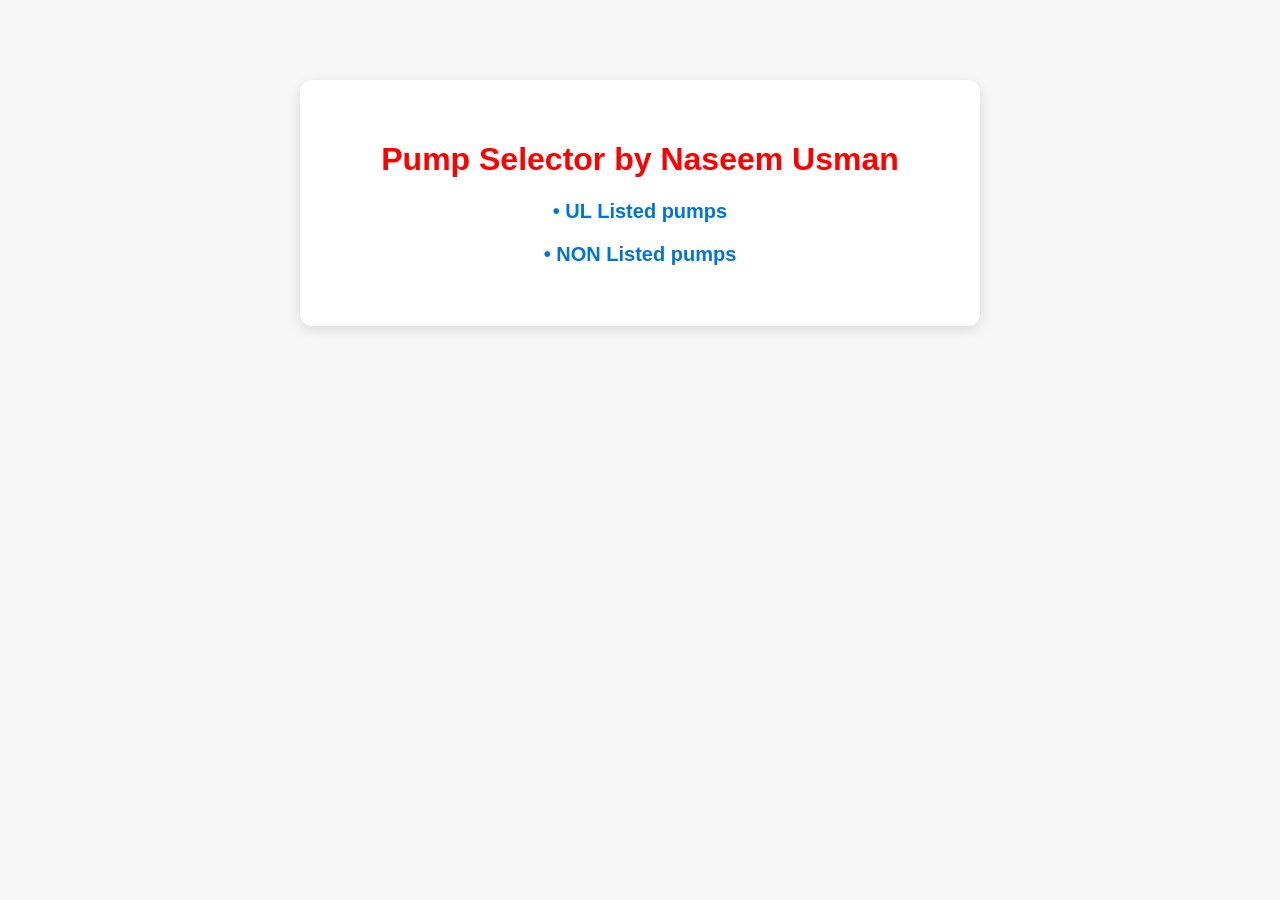
<file: index.html>
<!DOCTYPE html>
<html lang="en">
<head>
    <meta charset="UTF-8" />
    <meta name="viewport" content="width=device-width, initial-scale=1.0" />
    <title>Pump Tools by Naseem Usman</title>
    <style>
        body {
            margin: 0;
            font-family: Arial, sans-serif;
            background: #f7f7f7;
        }
        header {
            display: flex;
            justify-content: space-between;
            align-items: center;
            padding: 15px 25px;
            background: white;
            box-shadow: 0 2px 6px rgba(0,0,0,0.1);
        }
        .logo {
            height: 60px;
        }
        .company-name {
            font-size: 22px;
            color: red;
            font-weight: bold;
            font-family: 'Trebuchet MS', sans-serif;
        }
        .container {
            max-width: 600px;
            margin: 80px auto;
            background: white;
            padding: 40px;
            border-radius: 12px;
            box-shadow: 0 4px 14px rgba(0,0,0,0.12);
            text-align: center;
        }
        a {
            display: block;
            margin: 20px 0;
            font-size: 20px;
            text-decoration: none;
            color: #0074d9;
            font-weight: 600;
        }
        a:hover {
            text-decoration: underline;
        }
    </style>
</head>
<body>

    <div class="container">    
        <h1 style="color: red;">Pump Selector by Naseem Usman</h1>
        <div class="card" id="selectorCard">      
            <a href="index-ulnew.html">• UL Listed pumps</a>
            <a href="index-non-ul.html">• NON Listed pumps</a>
        </div>
    </div>
</body>
</html>
</file>
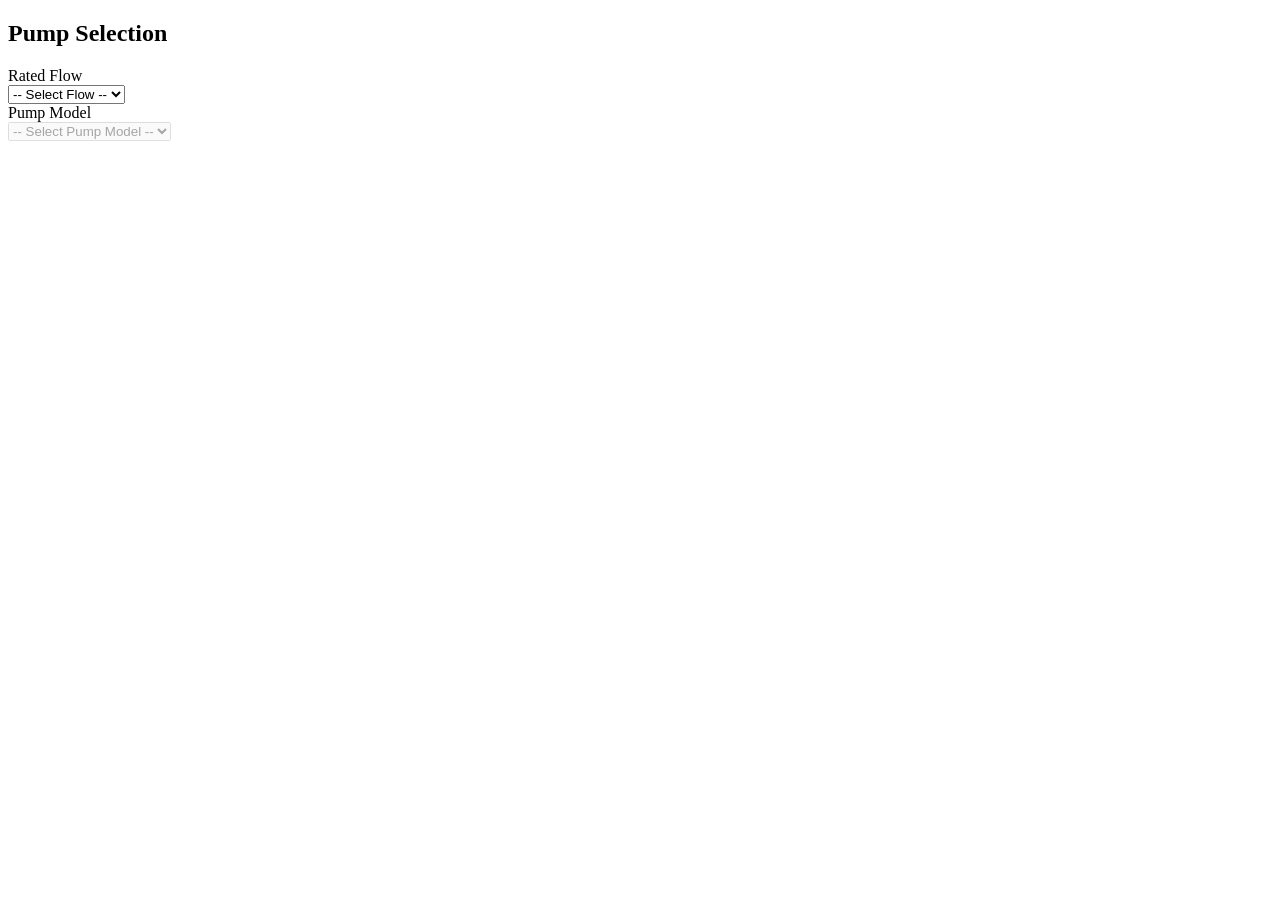
<file: index1.html>
<!DOCTYPE html>
<html lang="en">
<head>
    <meta charset="UTF-8">
    <title>Pump Selection</title>
    <link rel="stylesheet" href="css/style.css">
</head>
<body>

<h2>Pump Selection</h2>

<div class="row">
    <div>
        <label>Rated Flow</label><br>
        <select id="flowSelect">
            <option value="">-- Select Flow --</option>
        </select>
    </div>

    <div>
        <label>Pump Model</label><br>
        <select id="modelSelect" disabled>
            <option value="">-- Select Pump Model --</option>
        </select>
    </div>
</div>

<script src="js/pump-selector.js"></script>
</body>
</html>
</file>
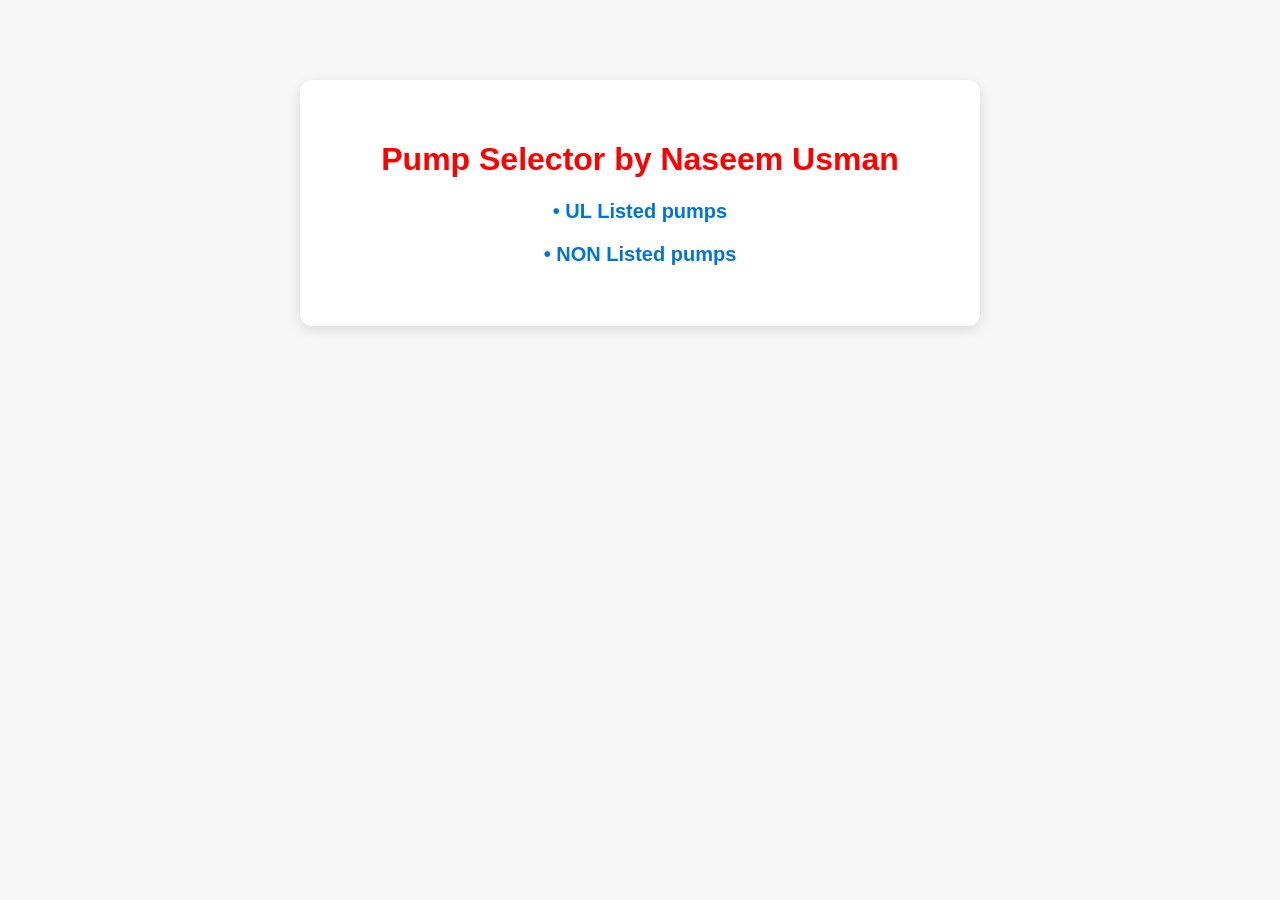
<file: index11.html>
<!DOCTYPE html>
<html lang="en">
<head>
    <meta charset="UTF-8" />
    <meta name="viewport" content="width=device-width, initial-scale=1.0" />
    <title>Pump Tools by Naseem Usman</title>
    <style>
        body {
            margin: 0;
            font-family: Arial, sans-serif;
            background: #f7f7f7;
        }
        header {
            display: flex;
            justify-content: space-between;
            align-items: center;
            padding: 15px 25px;
            background: white;
            box-shadow: 0 2px 6px rgba(0,0,0,0.1);
        }
        .logo {
            height: 60px;
        }
        .company-name {
            font-size: 22px;
            color: red;
            font-weight: bold;
            font-family: 'Trebuchet MS', sans-serif;
        }
        .container {
            max-width: 600px;
            margin: 80px auto;
            background: white;
            padding: 40px;
            border-radius: 12px;
            box-shadow: 0 4px 14px rgba(0,0,0,0.12);
            text-align: center;
        }
        a {
            display: block;
            margin: 20px 0;
            font-size: 20px;
            text-decoration: none;
            color: #0074d9;
            font-weight: 600;
        }
        a:hover {
            text-decoration: underline;
        }
    </style>
</head>
<body>

    <div class="container">    
        <h1 style="color: red;">Pump Selector by Naseem Usman</h1>
        <div class="card" id="selectorCard">      
            <a href="index-ulnew11.html">• UL Listed pumps</a>
            <a href="index-non-ul11.html">• NON Listed pumps</a>
        </div>
    </div>
</body>
</html>
</file>
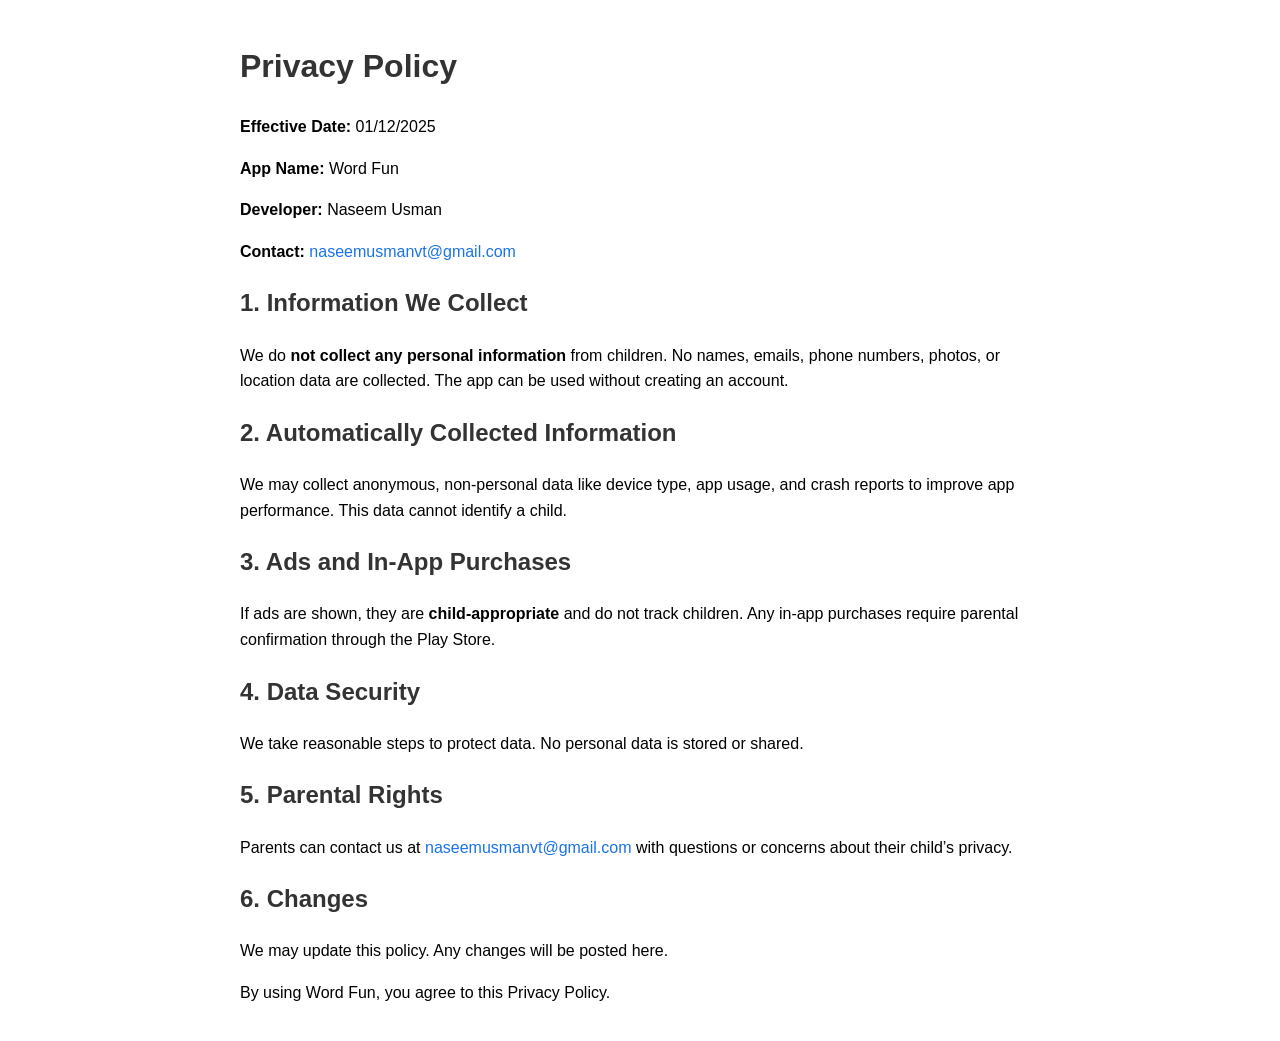
<file: wordfun-privacy-policy.html>
<!DOCTYPE html>
<html lang="en">
<head>
<meta charset="UTF-8">
<meta name="viewport" content="width=device-width, initial-scale=1.0">
<title>Privacy Policy - Word Fun</title>
<style>
  body { font-family: Arial, sans-serif; line-height: 1.6; padding: 20px; max-width: 800px; margin: auto; }
  h1, h2 { color: #333; }
  p { margin-bottom: 15px; }
  a { color: #1a73e8; text-decoration: none; }
</style>
</head>
<body>

<h1>Privacy Policy</h1>

<p><strong>Effective Date:</strong> 01/12/2025</p>
<p><strong>App Name:</strong> Word Fun</p>
<p><strong>Developer:</strong> Naseem Usman</p>
<p><strong>Contact:</strong> <a href="mailto:naseemusmanvt@gmail.com">naseemusmanvt@gmail.com</a></p>

<h2>1. Information We Collect</h2>
<p>We do <strong>not collect any personal information</strong> from children. No names, emails, phone numbers, photos, or location data are collected. The app can be used without creating an account.</p>

<h2>2. Automatically Collected Information</h2>
<p>We may collect anonymous, non-personal data like device type, app usage, and crash reports to improve app performance. This data cannot identify a child.</p>

<h2>3. Ads and In-App Purchases</h2>
<p>If ads are shown, they are <strong>child-appropriate</strong> and do not track children. Any in-app purchases require parental confirmation through the Play Store.</p>

<h2>4. Data Security</h2>
<p>We take reasonable steps to protect data. No personal data is stored or shared.</p>

<h2>5. Parental Rights</h2>
<p>Parents can contact us at <a href="mailto:naseemusmanvt@gmail.com">naseemusmanvt@gmail.com</a> with questions or concerns about their child’s privacy.</p>

<h2>6. Changes</h2>
<p>We may update this policy. Any changes will be posted here.</p>

<p>By using Word Fun, you agree to this Privacy Policy.</p>

</body>
</html>
</file>
<file: css/style.css>
/* Container */
.container {
    max-width: 900px;
    margin: 40px auto;
    padding: 0 20px;
    font-family: 'Segoe UI', Tahoma, Geneva, Verdana, sans-serif;
}

/* Force Segoe UI font everywhere inside the dashboard */
#inputResultsWrapper,
#inputResultsWrapper input,
#inputResultsWrapper select,
#inputResultsWrapper textarea,
#inputResultsWrapper label,
#inputResultsWrapper table,
#inputResultsWrapper th,
#inputResultsWrapper td,
#inputResultsWrapper button {
    font-family: 'Segoe UI', Tahoma, Geneva, Verdana, sans-serif;
}


/* Cards */
.card {
    background-color: #fff;
    border-radius: 14px;
    padding: 25px 30px;
    margin-bottom: 25px;
    box-shadow: 0 10px 25px rgba(0,0,0,0.08);
    transition: all 0.3s ease;
}

/* Headings & subtitles */
.card h1, .card h2 {
    font-weight: 600;
    color: #222;
}

.card p.subtitle {
    font-weight: 400;
    color: #666;
    margin-bottom: 20px;
}

/* Form row: flow & model selects */
.form-row {
    display: flex;
    flex-wrap: wrap;
    gap: 20px;
    margin-bottom: 20px;
}

.form-group {
    flex: 1;
    display: flex;
    flex-direction: column;
}

.form-group label {
    font-weight: 500;
    margin-bottom: 6px;
    color: #444;
}

.form-group select {
    padding: 8px 12px;
    border-radius: 8px;
    border: 1px solid #ccc;
    font-size: 14px;
    background-color: #f9f9f9;
    cursor: pointer;
    transition: border 0.2s, background-color 0.2s;
}

.form-group select:focus {
    border-color: #007bff;
    background-color: #fff;
}

/* ===========================
   Dashboard Wrapper
=========================== */
#inputResultsWrapper {
    display: flex;
    gap: 20px;
    align-items: flex-start;
    flex-wrap: wrap; /* responsive stacking on small screens */
    max-width: 900px;
    margin: 40px auto;
    padding: 0 20px;
}

/* ===========================
   Cards (Panels)
=========================== */
.card {
    background-color: #fff;
    border-radius: 14px;
    padding: 25px 30px;
    box-shadow: 0 10px 25px rgba(0,0,0,0.08);
    transition: all 0.3s ease;
}

/* Headings & subtitles */
.card h1, .card h2 {
    font-weight: 600;
    color: #222;
    margin-bottom: 20px;
}

.card p.subtitle {
    font-weight: 400;
    color: #666;
    margin-bottom: 20px;
}

/* ===========================
   Panels layout
=========================== */
/* Input panel: larger column */
#inputPanel {
    flex: 2 1 550px;
    opacity: 0;
    transform: translateY(10px);
    transition: all 0.4s ease;
    display: none; /* hidden initially */
}

/* Results panel: smaller column */
#resultsPanel {
    flex: 1 1 350px;
    max-width: 400px;
    opacity: 0;
    transform: translateY(10px);
    transition: all 0.4s ease;
    display: none; /* hidden initially */
}

/* Show panel animation */
#inputPanel.show,
#resultsPanel.show {
    display: block;
    opacity: 1;
    transform: translateY(0);
}

/* ===========================
   Input rows and floating labels
=========================== */
.input-row {
    position: relative;
    display: flex;
    align-items: center;
    gap: 10px;
    margin-bottom: 20px;
}

/* Input and select styling */
.input-row input[type="number"],
.input-row select {
    flex: 1;
    padding: 12px 12px;
    border: 1px solid #ccc;
    border-radius: 8px;
    font-size: 14px;
    outline: none;
    transition: all 0.2s;
}

/* Focus style */
.input-row input[type="number"]:focus,
.input-row select:focus {
    border-color: #007bff;
    box-shadow: 0 0 5px rgba(0,123,255,0.2);
}

/* Floating labels */
.input-row label {
    position: absolute;
    top: 50%;
    left: 12px;
    transform: translateY(-50%);
    background-color: #fff;
    padding: 0 4px;
    color: #888;
    font-size: 14px;
    pointer-events: none;
    transition: all 0.2s ease-out;
}

/* Label moves up when input is focused or filled */
.input-row input:focus + label,
.input-row input:not(:placeholder-shown) + label,
.input-row select:focus + label,
.input-row select[value]:not([value=""]) + label {
    top: -10px;
    left: 8px;
    font-size: 12px;
    color: #007bff;
}

/* Pressure unit select smaller */
.input-row select#pressureUnit {
    flex: 0 0 80px;
}

/* ===========================
   Primary Button
=========================== */
.primary-btn {
    background-color: #007bff;
    color: #fff;
    border: none;
    border-radius: 8px;
    padding: 10px 20px;
    font-size: 14px;
    font-weight: 500;
    cursor: pointer;
    transition: background-color 0.2s, transform 0.1s;
}

.primary-btn:hover {
    background-color: #0056b3;
    transform: translateY(-1px);
}

.primary-btn:active {
    transform: translateY(1px);
}

/* ===========================
   Results Table
=========================== */
#resultsTable {
    width: 100%;
    border-collapse: collapse;
    font-size: 14px;
}

#resultsTable th {
    text-align: left;
    background-color: #f5f5f5;
    padding: 10px;
    font-weight: 600;
    color: #333;
    border-top-left-radius: 8px;
    border-top-right-radius: 8px;
}

#resultsTable td {
    padding: 10px;
    border-bottom: 1px solid #eee;
    vertical-align: middle;
}

/* Row hover effect */
#resultsTable tbody tr:hover {
    background-color: #f0f8ff;
}

/* Badges for safe/warning */
.safe, .warning {
    display: inline-block;
    padding: 4px 8px;
    border-radius: 12px;
    font-weight: 500;
    font-size: 13px;
    text-align: center;
    min-width: 60px;
}

.safe {
    background-color: #d4f4dd;
    color: #1a7f37;
}

.warning {
    background-color: #ffe1d0;
    color: #d9534f;
}

/* ===========================
   Responsive
=========================== */
@media (max-width: 850px) {
    #inputResultsWrapper {
        flex-direction: column;
    }

    #inputPanel, #resultsPanel {
        flex: 1 1 100%;
        max-width: 100%;
    }
}

.chart-head {
    width: 800px;
    height: 500px;
    margin: auto;
}

.chart-power {
    width: 800px;
    height: 200px;
    margin: auto;
}
</file>
